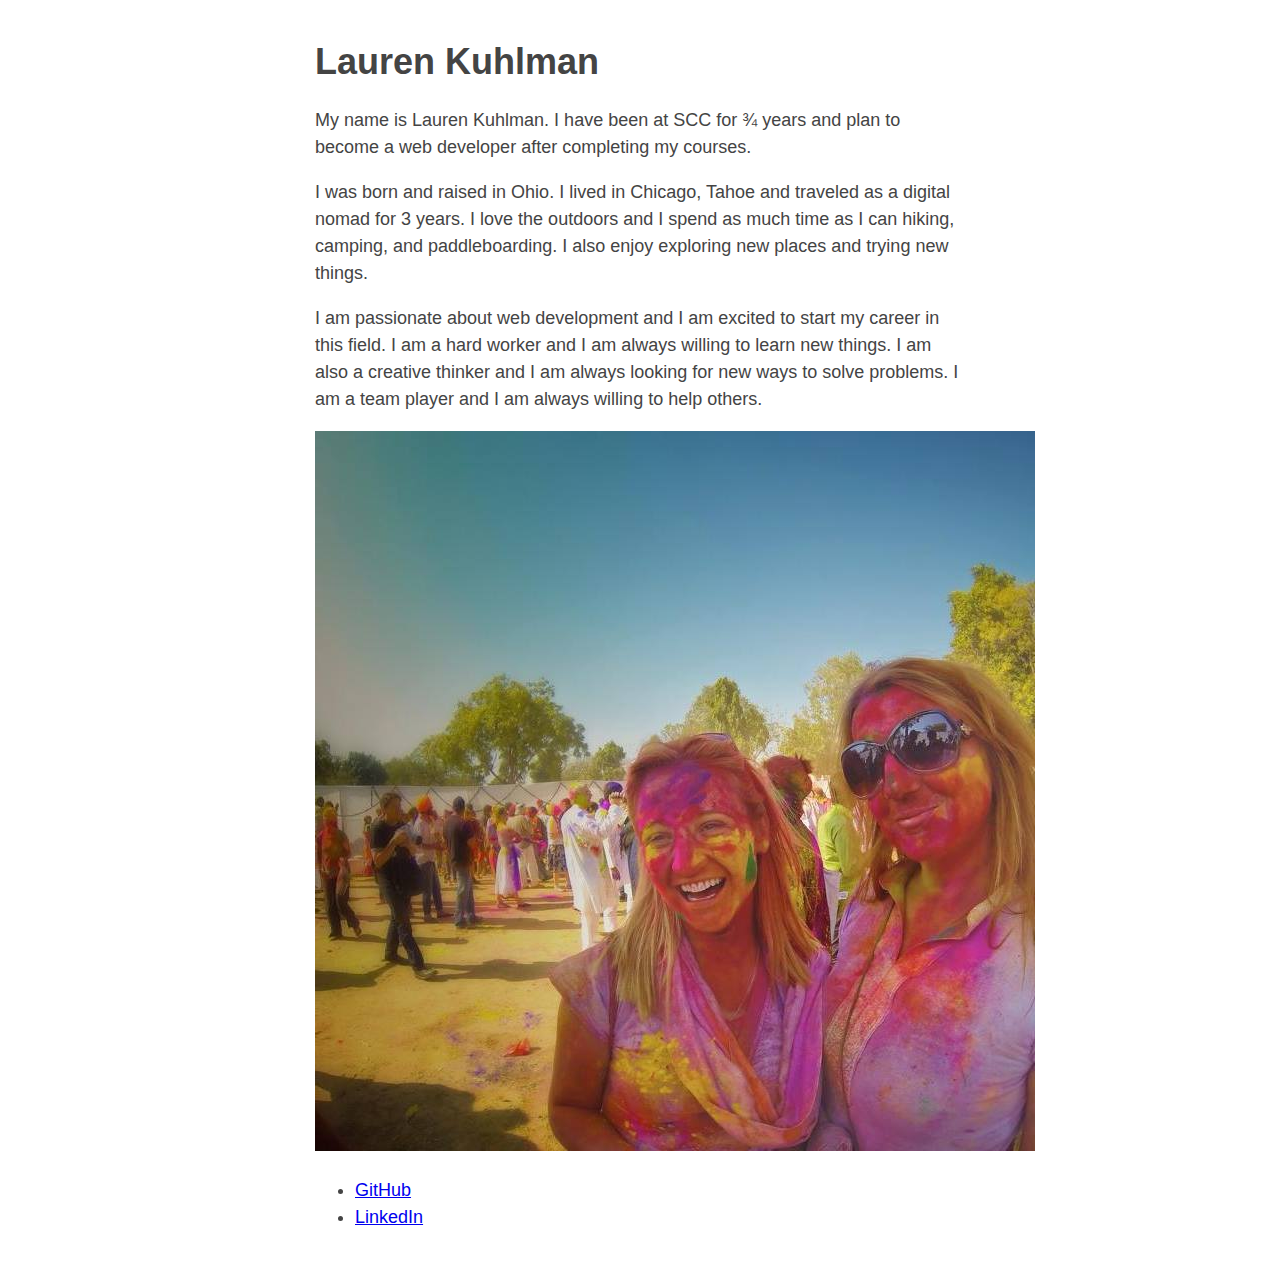
<file: index.html>
<!DOCTYPE html>
<html>

<head>
  <meta http-equiv="Content-Type" content="text/html; charset=UTF-8">
  <style>
    body {
      transition: opacity ease-in 0.2s;
    }

    body[unresolved] {
      opacity: 0;
      display: block;
      overflow: hidden;
      position: relative;
    }
  </style>
  <title>My Profile</title>
  <meta name="viewport" content="width=device-width, initial-scale=1">
  <meta name="description" content="all about Lauren Kuhlman">
  <link rel="stylesheet" href="css/styles.css">
</head>


<body>
  <h1>Lauren Kuhlman</h1>
  <p></p>
  <p>
    I was born and raised in Ohio. I lived in Chicago, Tahoe and traveled as a digital nomad for 3 years. I love the
    outdoors and I spend as much time as I can hiking, camping, and paddleboarding. I also enjoy exploring new places
    and trying new things.
  </p>

  <p>I am passionate about web development and I am excited to start my career in this field. I am a hard worker and I
    am always willing to learn new things. I am also a creative thinker and I am always looking for new ways to solve
    problems. I am a team player and I am always willing to help others.</p>

  <img alt="photo from Holi" src="img/rainbow.jpeg">
  <ul>
    <li>
      <a href="https://github.com/laurenkuhlman">GitHub</a>
    </li>
    <li>
      <a href="https://www.linkedin.com/in/laurenkuhlman">LinkedIn</a>
    </li>
  </ul>

</body>

</html>

<script src="app.js"></script>
</file>
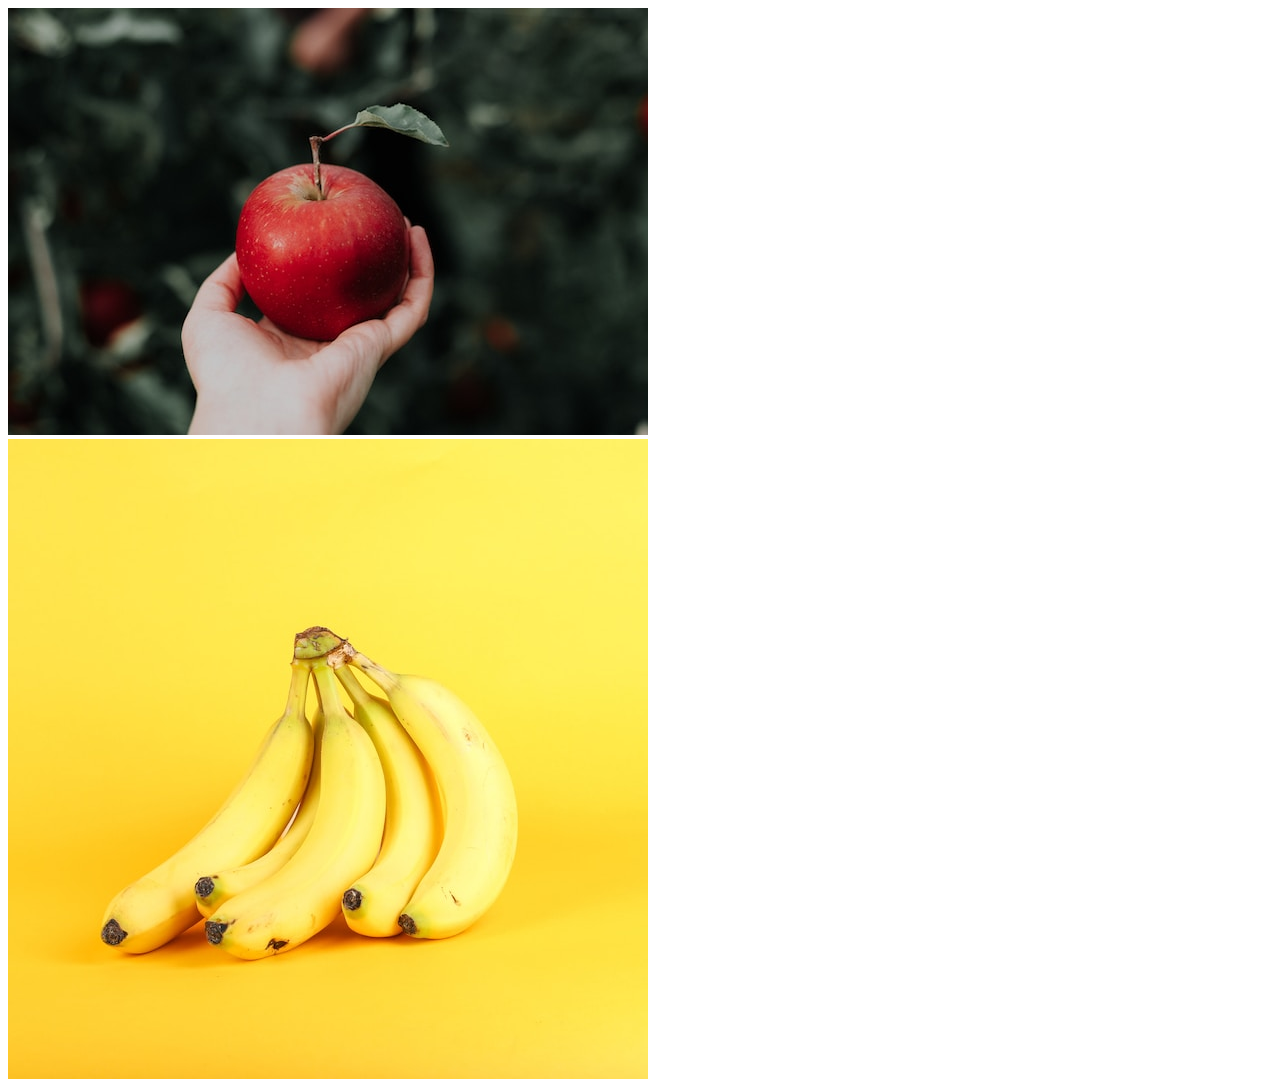
<file: week-7/index.html>
<!DOCTYPE html>
<html lang="en">

<head>

<title>Display Random Images</title>

</head>

<body>

<img src="apple.jpeg" onclick="changeImg(event)" />
<img src="banana.jpeg" onclick="changeImg(event)" />

<script>

//Declare and define an array of images
const myImages = ["apple.jpeg", "orange.jpeg", "kiwi.jpeg", "banana.jpeg"];

//Function to change the image
function changeImg(event) {

  //Get the clicked image
  const clickedImage = event.target;

  //Randomly select a new image from the myImages array
  const newImage = myImages[Math.floor(Math.random() * myImages.length)];

  //Set the src attribute of the clicked image to the new image
  clickedImage.src = newImage;
}

</script>

</body>

</html>
</file>
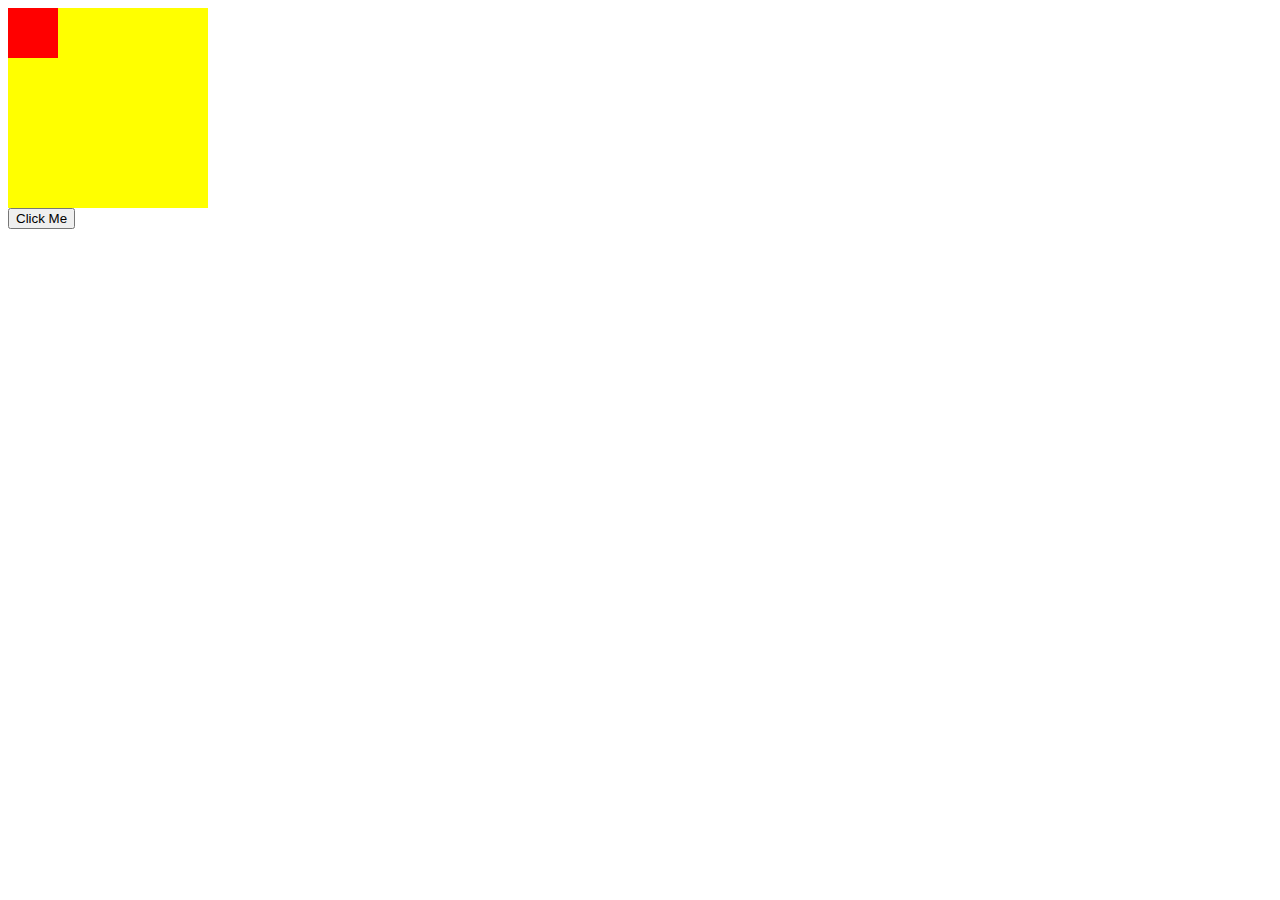
<file: week-8/index.html>
<!DOCTYPE html>
<html lang="en">

<head>

<title>HTML DOM Full Animation Using JavaScript</title>

<style>

#container {
  width: 200px;
  height: 200px;
  background-color: yellow;
}

#animate {
  width: 50px;
  height: 50px;
  background-color: red;
  position: relative;
  top: 0;
  left: 0;
}

</style>

</head>

<body>

<div id="container">
  <div id="animate">
  </div>
</div>

<button onclick="myMove()">Click Me</button>

<script>

function myMove() {
  let id = null;
  const elem = document.getElementById("animate");
  let pos = 0;
  clearInterval(id);
  id = setInterval(frame, 5);

  function frame() {
    if (pos == 350) {
      clearInterval(id);
    } else {
      pos++;
      elem.style.top = pos + 'px';
      elem.style.left = pos + 'px';
    }
  }
}

</script>

</body>

</html>
</file>
<file: week-9/index.html>
<!doctype html>

<html>

<head>   

         <title>Complete JavaScript Course</title>

</head>

<body>   

        <textarea name="txtarea" rows=2 cols=50></textarea> <button>Get Emails</button>   

        <textarea name="txtarea2" rows=2 cols=50></textarea>   

<script>

             //insert the Script here

// Select the first textarea element with the name attribute set to 'txtarea' and store it in the variable 'firstArea'.
const firstArea = document.querySelector('textarea[name="txtarea"]');

// Select the second textarea element with the name attribute set to 'txtarea2' and store it in the variable 'secArea'. 
const secArea = document.querySelector('textarea[name="txtarea2"]');

// Find the first button element in the document and attach a click event listener to it, calling the 'lookUp' function when clicked.
const button = document.querySelector('button');
button.addEventListener('click', lookUp);

// Declare a function named 'lookUp'. 
function lookUp() {

  // Get the value of the 'firstArea' textarea and store it in the 'rawTxt' variable.
  const rawTxt = firstArea.value;

  // Use a regular expression to match and extract email addresses from the 'rawTxt' string, and store them in the 'eData' variable. 
  const eData = rawTxt.match(/[a-zA-Z0-9._%+-]+@[a-zA-Z0-9.-]+\.[a-zA-Z]{2,}/g);

  // Create an empty array named 'holder' to store unique email addresses. 
  const holder = [];

  // Iterate through each element in the 'eData' array.
  for (const email of eData) {

    // Check if the current email address is not already present in the 'holder' array.
    if (!holder.includes(email)) {

      // Add the current email address to the 'holder' array.
      holder.push(email);
    }
  }

  // Using the join()array method, you can now join together the results of the email addresses found within the content and output it into the second textarea.
  secArea.value = holder.join('\n');
}

      </script>

</body>

</html>
</file>
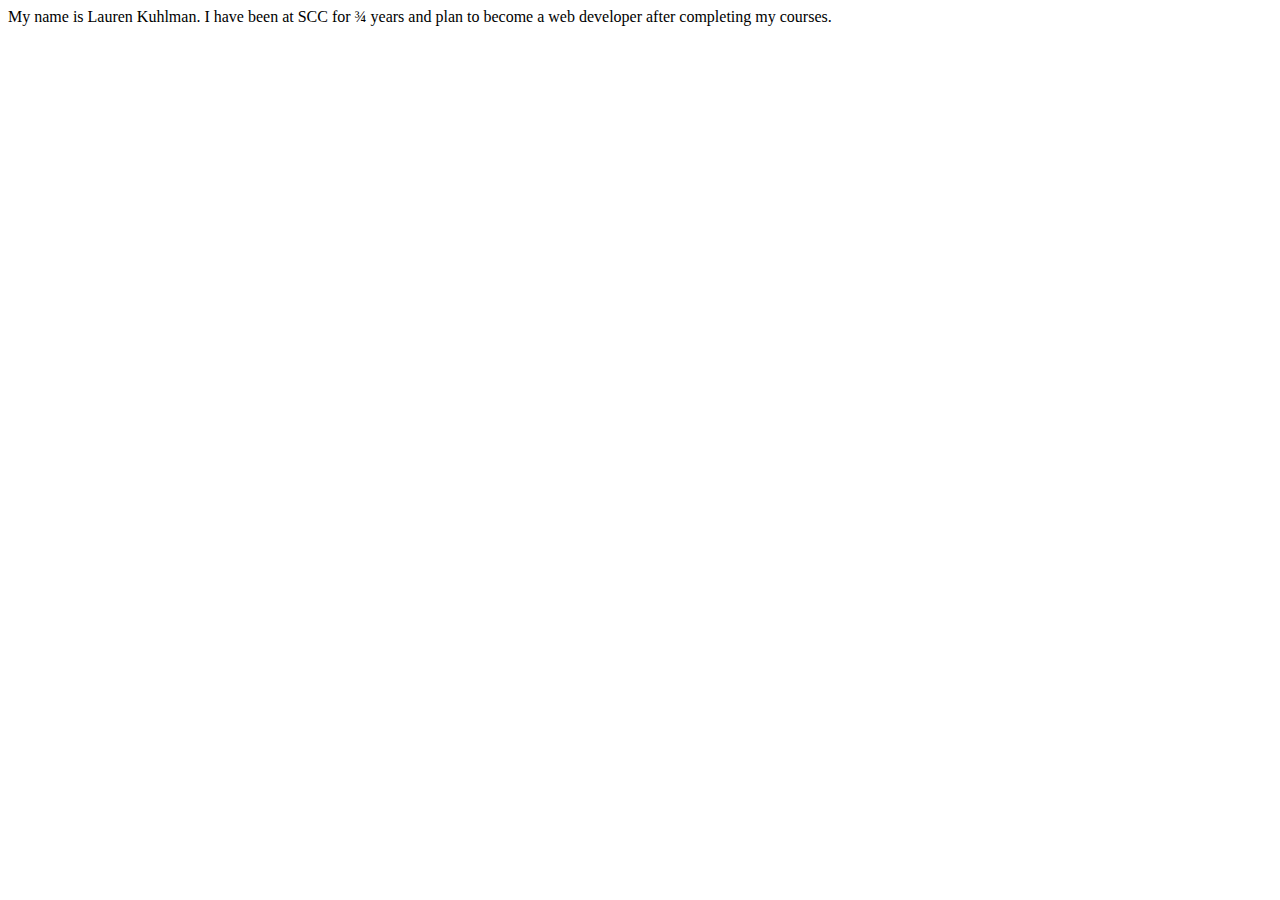
<file: week1/index.html>
<html>
  <head>
    <title>My Profile</title>
    <meta charset="utf-8">
  </head>
  <body>
  <script src="script.js"></script>
  <script>
    document.write("My name is " + firstName + " " + lastName + ". I have been at SCC for " + yearsOfStudy + " and plan to " + goal + " after completing my courses.");
  </script>
  </body>
</html>
</file>
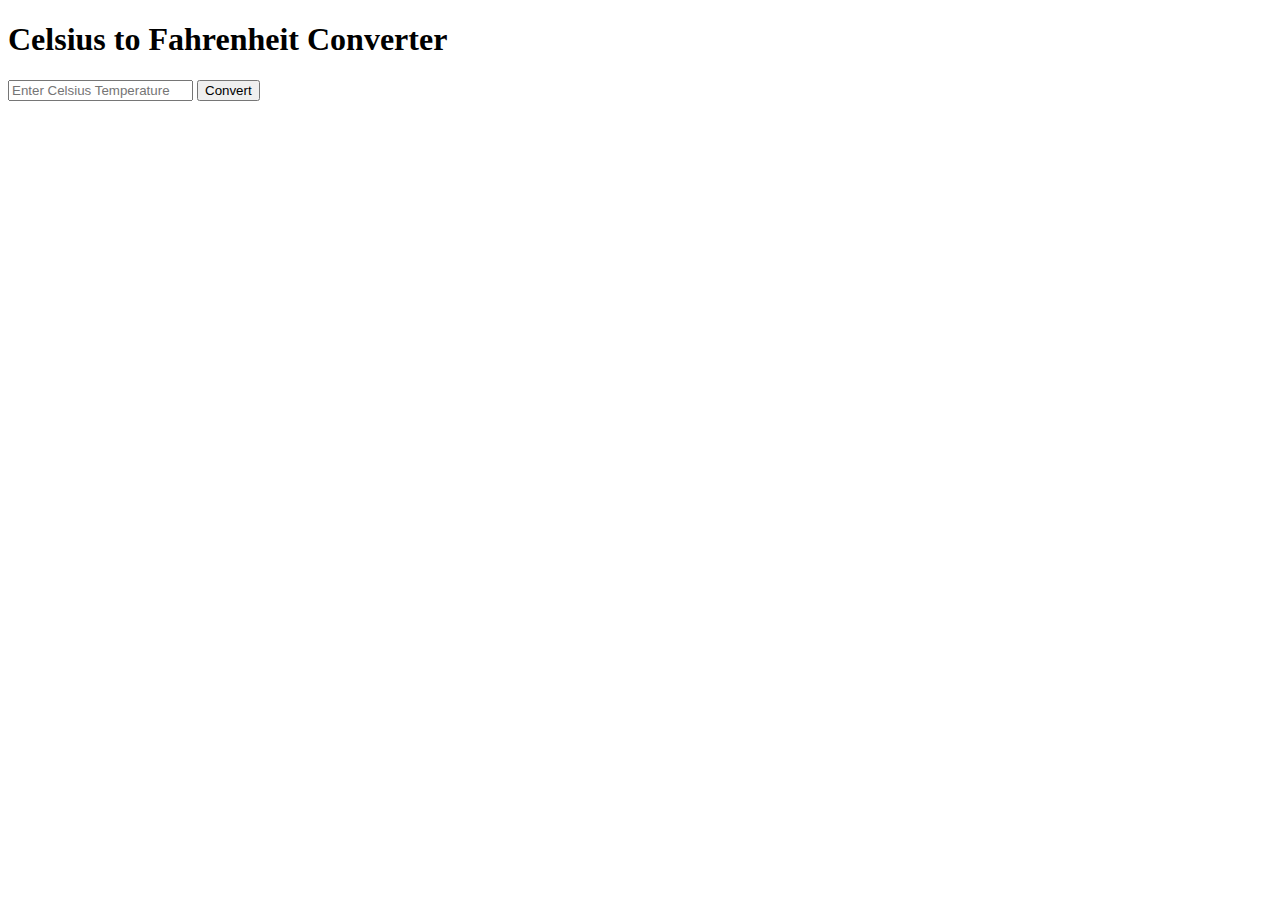
<file: week-2/assignment-1/index.html>
<!DOCTYPE html>
<html>

<head>
  <title>Celsius to Fahrenheit Converter</title>
</head>

<body>
  <h1>Celsius to Fahrenheit Converter</h1>
  <input type="text" id="celsius" placeholder="Enter Celsius Temperature">
  <button onclick="convert()">Convert</button>
  <p id="fahrenheit"></p>
  <script src="https://cdnjs.cloudflare.com/ajax/libs/jquery/3.6.0/jquery.min.js"></script>
  <script>
    function convert() {
      var celsius = parseInt($("#celsius").val());
      var fahrenheit = (9 / 5) * celsius + 32;
      $("#fahrenheit").text("The temperature in Fahrenheit is " + fahrenheit);
    }
  </script>
</body>

</html>
</file>
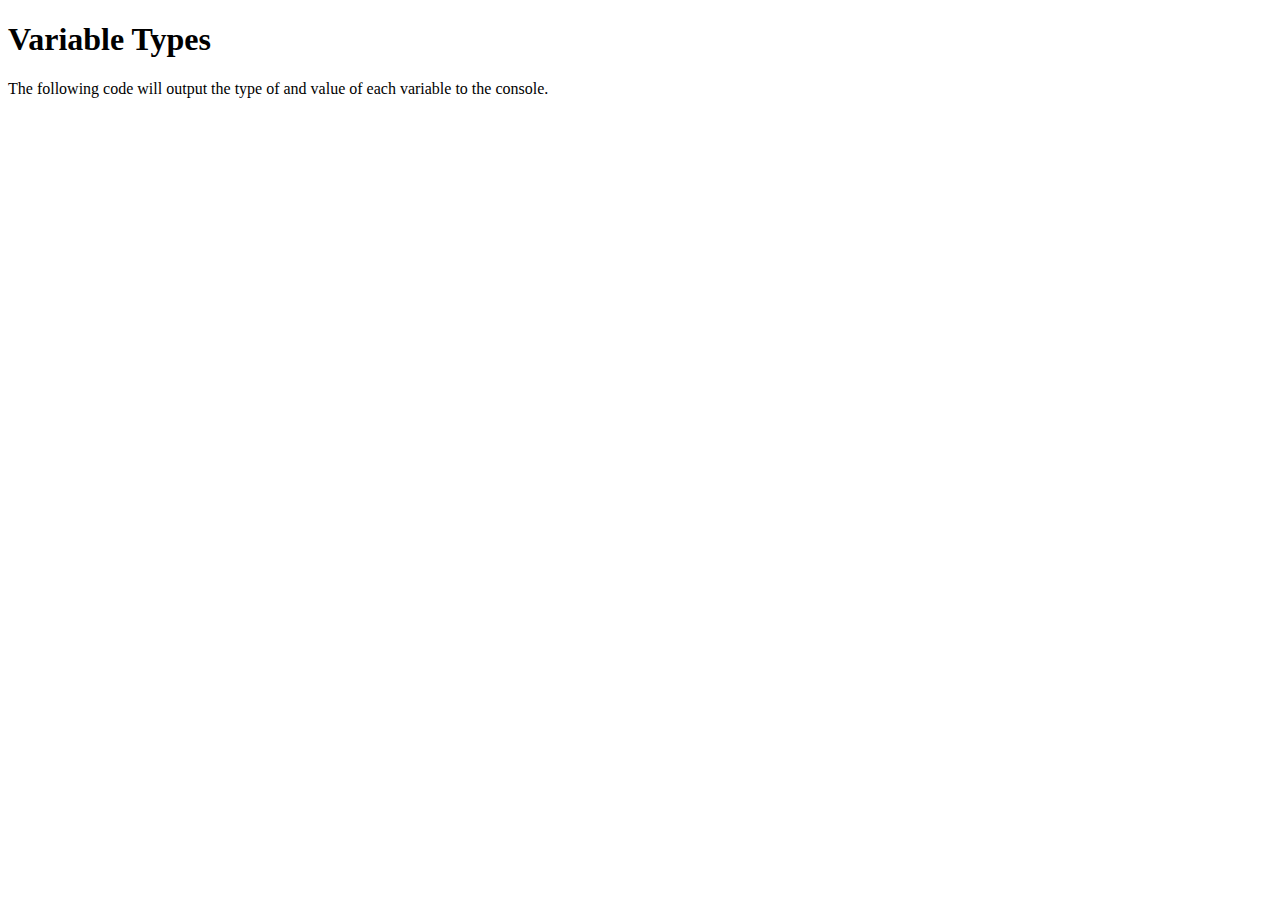
<file: week-2/assignment-2/index.html>
<!DOCTYPE html>
<html>
<head>
<title>Variable Types</title>
</head>
<body>
<h1>Variable Types</h1>
<p>The following code will output the type of and value of each variable to the console.</p>
<script>
let str1 = 'Laurence'; 
let str2 = "Svekis"; 
let val1 = undefined;
let val2 = null;
let myNum = 1000;

console.log("str1 is of type " + typeof str1 + " and its value is " + str1);
console.log("str2 is of type " + typeof str2 + " and its value is " + str2);
console.log("val1 is of type " + typeof val1 + " and its value is " + val1);
console.log("val2 is of type " + typeof val2 + " and its value is " + val2);
console.log("myNum is of type " + typeof myNum + " and its value is " + myNum);
</script>
</body>
</html>
</file>
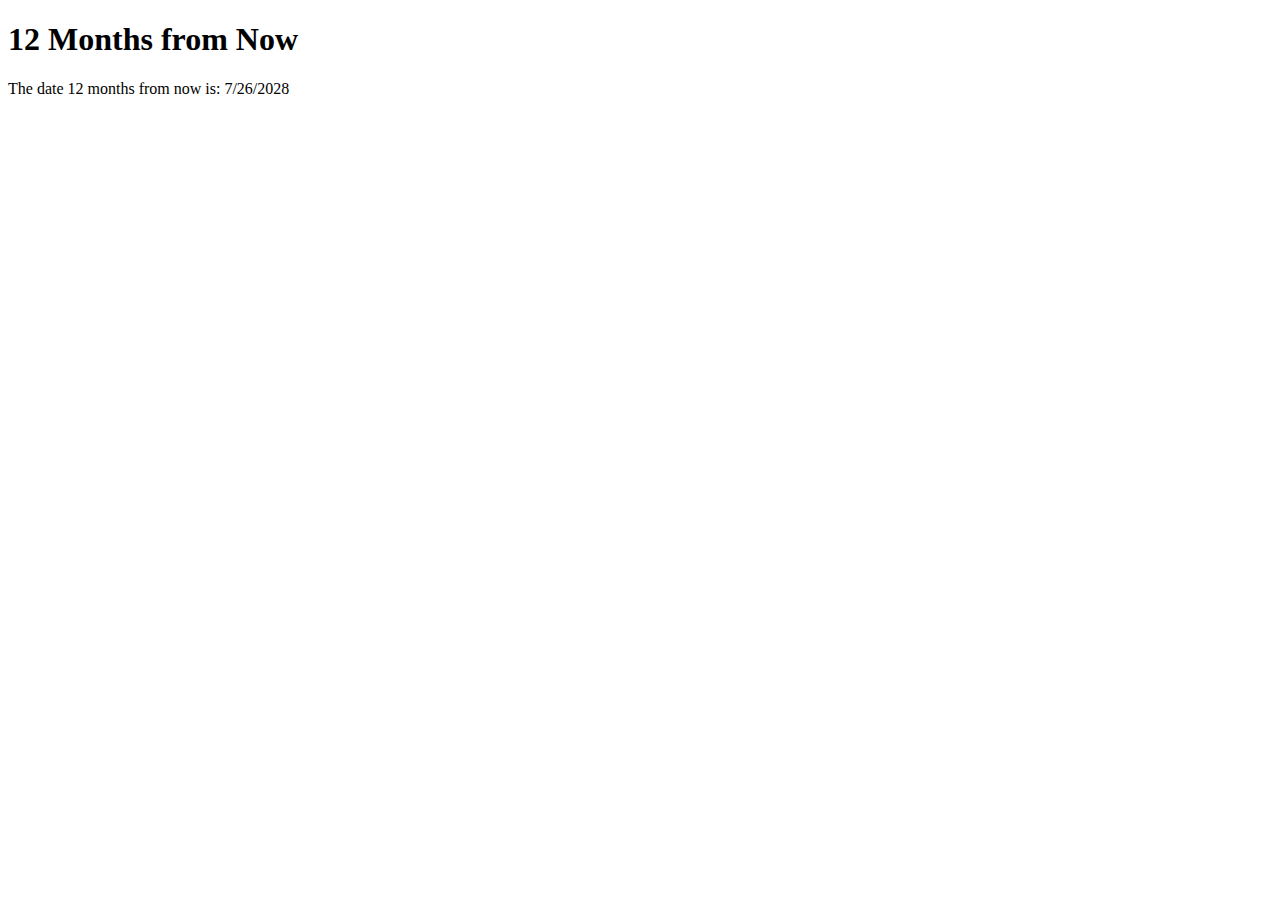
<file: week-3/assignment-2/index.html>
<!DOCTYPE html>
<html>
<head>
<title>12 Months from Now</title>
</head>
<body>
<h1>12 Months from Now</h1>
<p>The date 12 months from now is: <span id="date"></span></p>
<script>
// Get the current date
const now = new Date();

// Add 12 months to the current date
const twelveMonthsFromNow = new Date(now.getFullYear() + 1, now.getMonth() + 12, now.getDate());

// Write the date to the page
document.getElementById("date").innerHTML = twelveMonthsFromNow.toLocaleDateString();
</script>
</body>
</html>
</file>
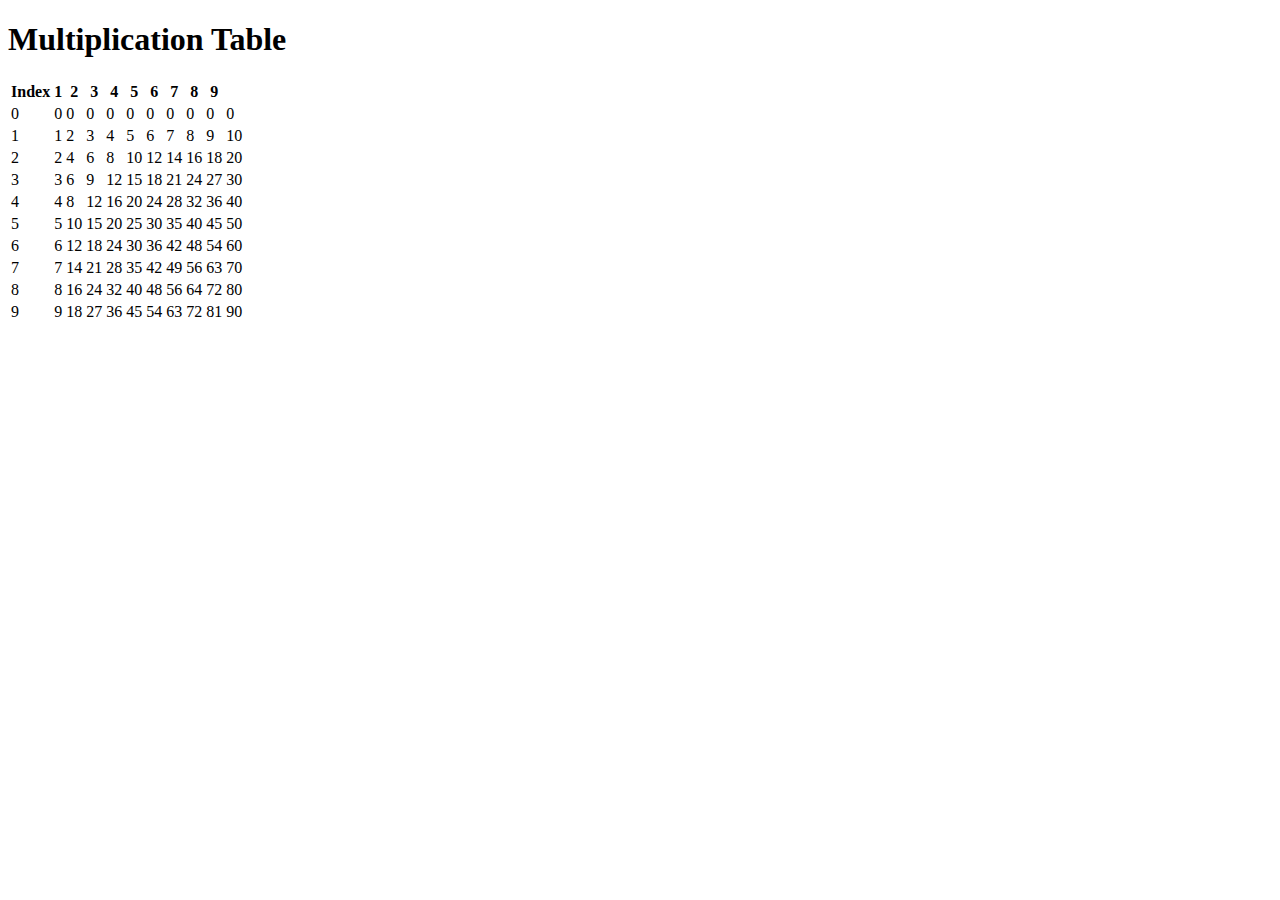
<file: week-5/assignment-1/index.html>
<!DOCTYPE html>
<html>
<head>
<title>Multiplication Table</title>
</head>
<body>
<h1>Multiplication Table</h1>
<table>
<thead>
<tr>
<th>Index</th>
<th>1</th>
<th>2</th>
<th>3</th>
<th>4</th>
<th>5</th>
<th>6</th>
<th>7</th>
<th>8</th>
<th>9</th>
</tr>
</thead>
<tbody>
<script>
// Set up a blank array to contain the final multiplication table.
var table = [];

// Set a value variable to specify how many values you want to multiply with one another and show the results.
var value = 10;

// Create an outer for loop to iterate through each row and a temp array to store the row values. Each row will be an array of cells that will be nested into the final table.
for (var i = 0; i < value; i++) {
  var row = [];

  // Add an inner for loop for the column values, which will push the multiplied row and column values to the temp
  for (var j = 1; j <= value; j++) {
    row.push(i * j);
  }

  // Add the temporary row data that contains the calculated solutions to the main array of the final table. The final result will add a row of values for the calculations.
  table.push(row);
}

// Output the table to the HTML document.
for (var i = 0; i < table.length; i++) {
  var row = table[i];

  // Create a new row in the HTML table.
  var tr = document.createElement("tr");

  // Add the index value to the first cell in the row.
  var td = document.createElement("td");
  td.textContent = i;
  tr.appendChild(td);

  // Add the values in the row to the other cells in the row.
  for (var j = 0; j < row.length; j++) {
    var td = document.createElement("td");
    td.textContent = row[j];
    tr.appendChild(td);
  }

  // Append the row to the table.
  document.querySelector("tbody").appendChild(tr);
}
</script>
</tbody>
</table>
</body>
</html>
</file>
<file: css/styles.css>
body {
  max-width:650px;
  margin:40px auto;
  padding:0 10px;
  font:18px/1.5 -apple-system, BlinkMacSystemFont, "Segoe UI", Roboto, "Helvetica Neue", Arial, "Noto Sans", sans-serif, "Apple Color Emoji", "Segoe UI Emoji", "Segoe UI Symbol", "Noto Color Emoji";
  color:#444
}
h1, h2, h3 {
  line-height:1.2
}
@media (prefers-color-scheme: dark){
  body{
  color:#c9d1d9;
  background:#0d1117
  }
  a:link{
    color:#58a6ff
  }
  a:visited{
    color:#8e96f0
  }
}
</file>
